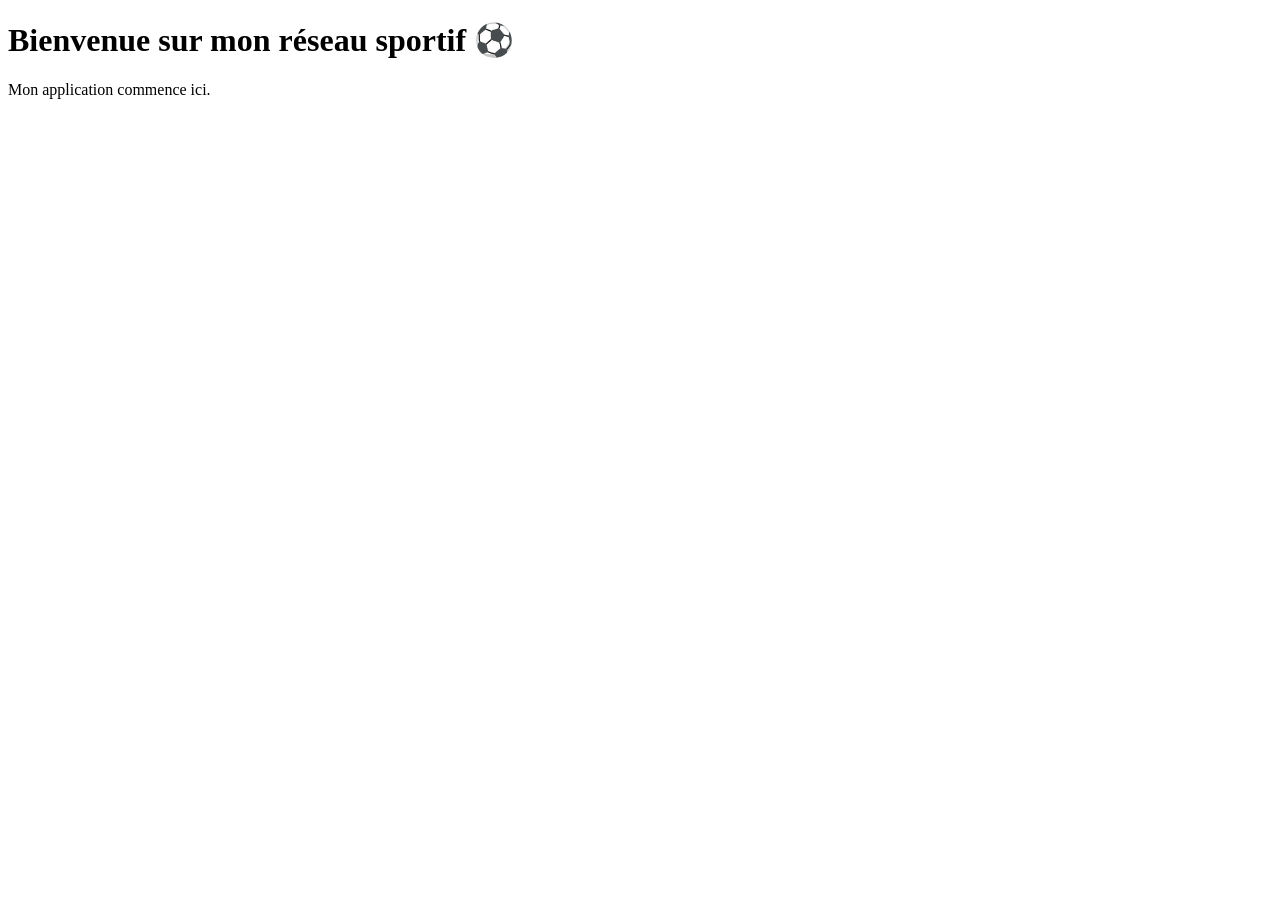
<file: public/index.html>
<!DOCTYPE html>
<html lang="fr">
<head>
  <meta charset="UTF-8">
  <meta name="viewport" content="width=device-width, initial-scale=1.0">
  <title>Mon réseau sportif</title>
</head>
<body>
  <h1>Bienvenue sur mon réseau sportif ⚽</h1>
  <p>Mon application commence ici.</p>
</body>
</html>
</file>
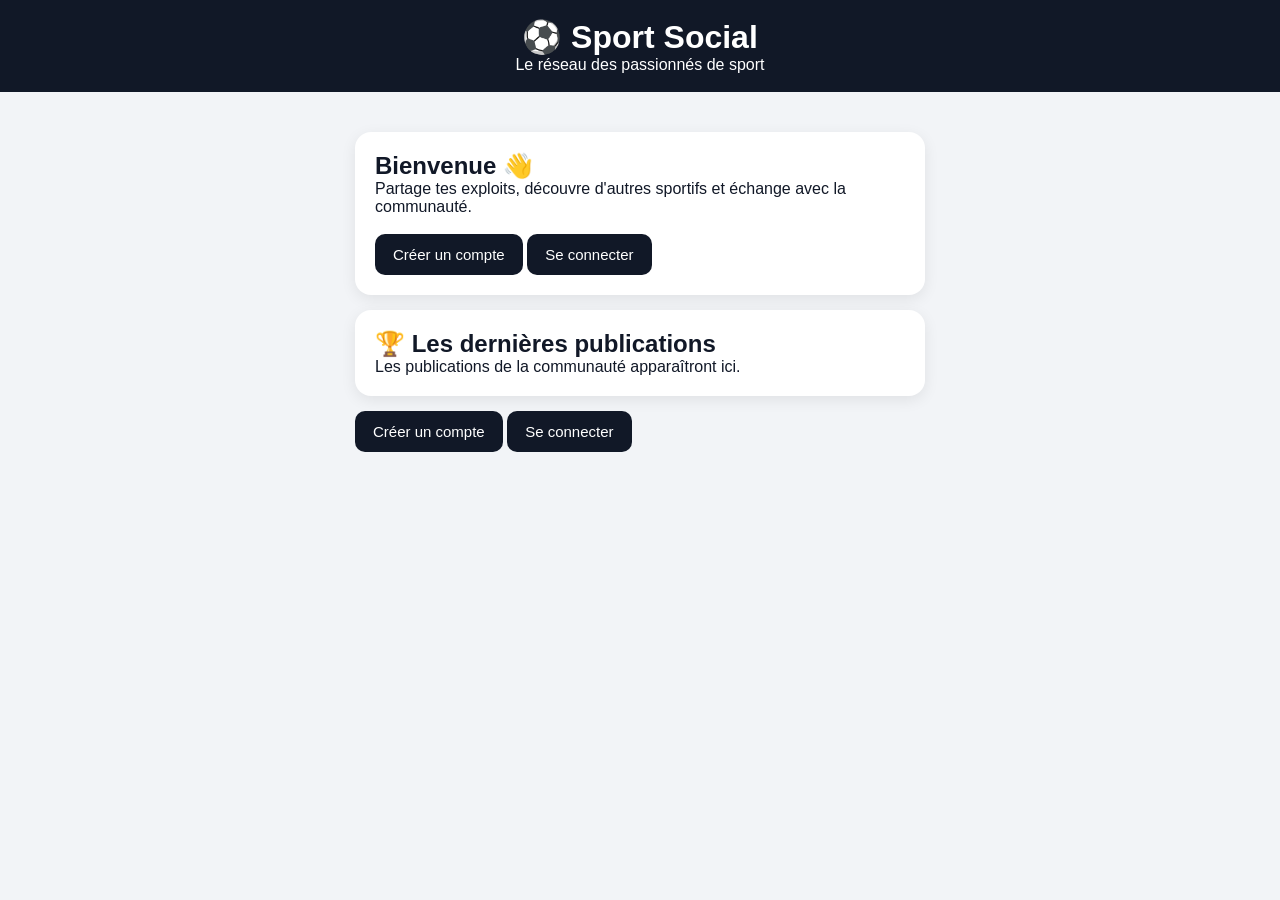
<file: public/Index.html>
<!DOCTYPE html>
<html lang="fr">
<head>
  <meta charset="UTF-8">
  <meta name="viewport" content="width=device-width, initial-scale=1.0">

  <title>Sport Social</title>

  <link rel="stylesheet" href="style.css">
</head>

<body>

  <header>
    <h1>⚽ Sport Social</h1>
    <p>Le réseau des passionnés de sport</p>
  </header>

  <main>

    <div class="card">
      <h2>Bienvenue 👋</h2>
      <p>
        Partage tes exploits, découvre d'autres sportifs
        et échange avec la communauté.
      </p>

      <br>

      <button>Créer un compte</button>
      <button>Se connecter</button>
    </div>

    <div class="card">
      <h2>🏆 Les dernières publications</h2>
      <p>Les publications de la communauté apparaîtront ici.</p>
    </div>
   <button onclick="creerCompte()">Créer un compte</button>

<button onclick="seConnecter()">Se connecter</button>
  </main>
   <script src="app.js"></script>
</body>
</html>
</file>
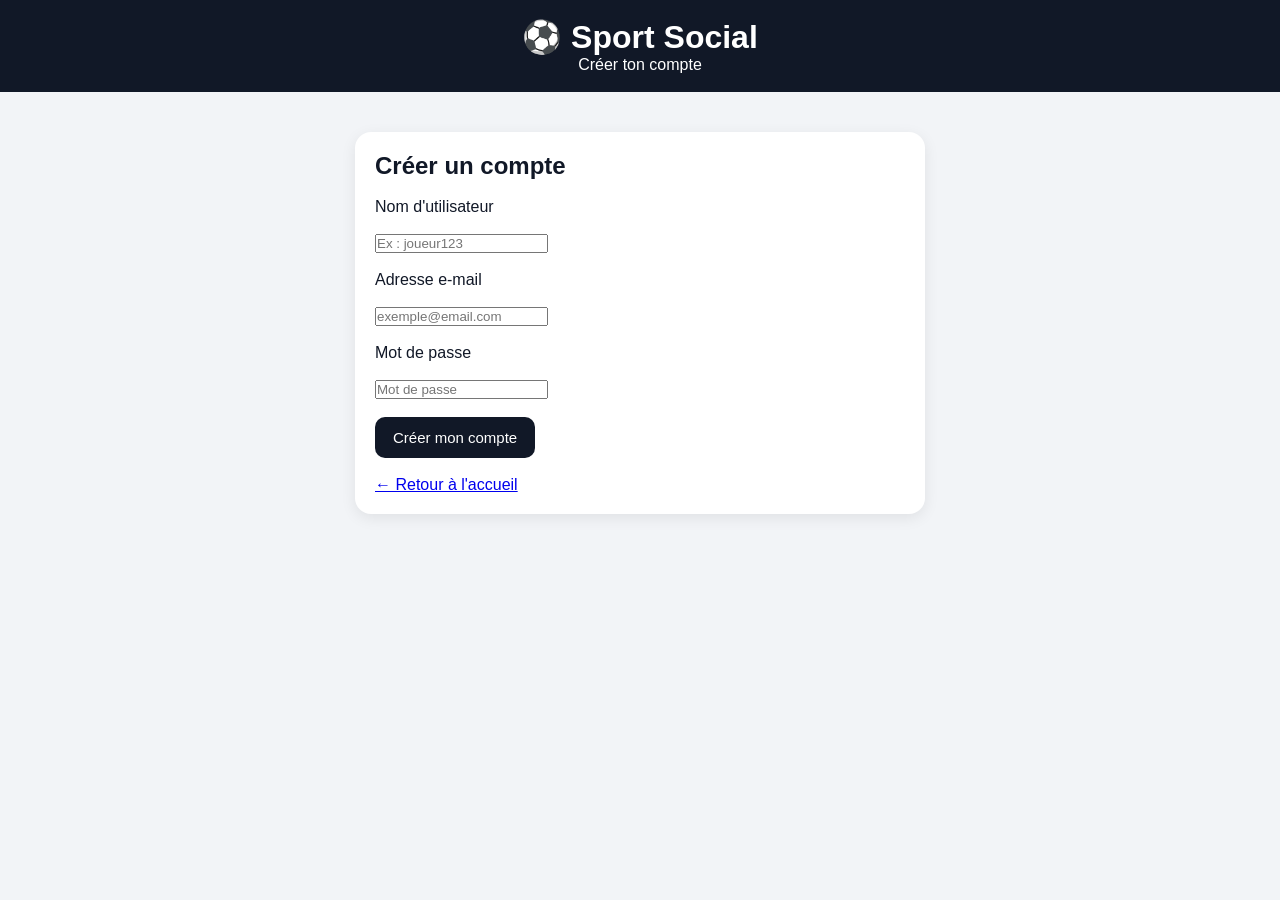
<file: public/register.html>
<!DOCTYPE html>
<html lang="fr">
<head>
  <meta charset="UTF-8">
  <meta name="viewport" content="width=device-width, initial-scale=1.0">

  <title>Créer un compte - Sport Social</title>

  <link rel="stylesheet" href="style.css">
</head>

<body>

  <header>
    <h1>⚽ Sport Social</h1>
    <p>Créer ton compte</p>
  </header>

  <main>

    <div class="card">

      <h2>Créer un compte</h2>

      <br>

      <form id="registerForm">

        <label for="username">
          Nom d'utilisateur
        </label>

        <br><br>

        <input
          type="text"
          id="username"
          placeholder="Ex : joueur123"
          required
        >

        <br><br>

        <label for="email">
          Adresse e-mail
        </label>

        <br><br>

        <input
          type="email"
          id="email"
          placeholder="exemple@email.com"
          required
        >

        <br><br>

        <label for="password">
          Mot de passe
        </label>

        <br><br>

        <input
          type="password"
          id="password"
          placeholder="Mot de passe"
          required
        >

        <br><br>

        <button type="submit">
          Créer mon compte
        </button>

      </form>

      <br>

      <a href="index.html">
        ← Retour à l'accueil
      </a>

    </div>

  </main>

  <script src="app.js"></script>

</body>
</html>
</file>
<file: public/style.css>
* {
  box-sizing: border-box;
  margin: 0;
  padding: 0;
}

body {
  font-family: Arial, sans-serif;
  background: #f2f4f7;
  color: #111827;
}

header {
  background: #111827;
  color: white;
  padding: 18px;
  text-align: center;
}

main {
  max-width: 600px;
  margin: 25px auto;
  padding: 15px;
}

.card {
  background: white;
  border-radius: 16px;
  padding: 20px;
  margin-bottom: 15px;
  box-shadow: 0 4px 15px rgba(0, 0, 0, 0.08);
}

button {
  border: none;
  border-radius: 10px;
  padding: 12px 18px;
  background: #111827;
  color: white;
  font-size: 15px;
  cursor: pointer;
}

button:hover {
  opacity: 0.9;
}
</file>
